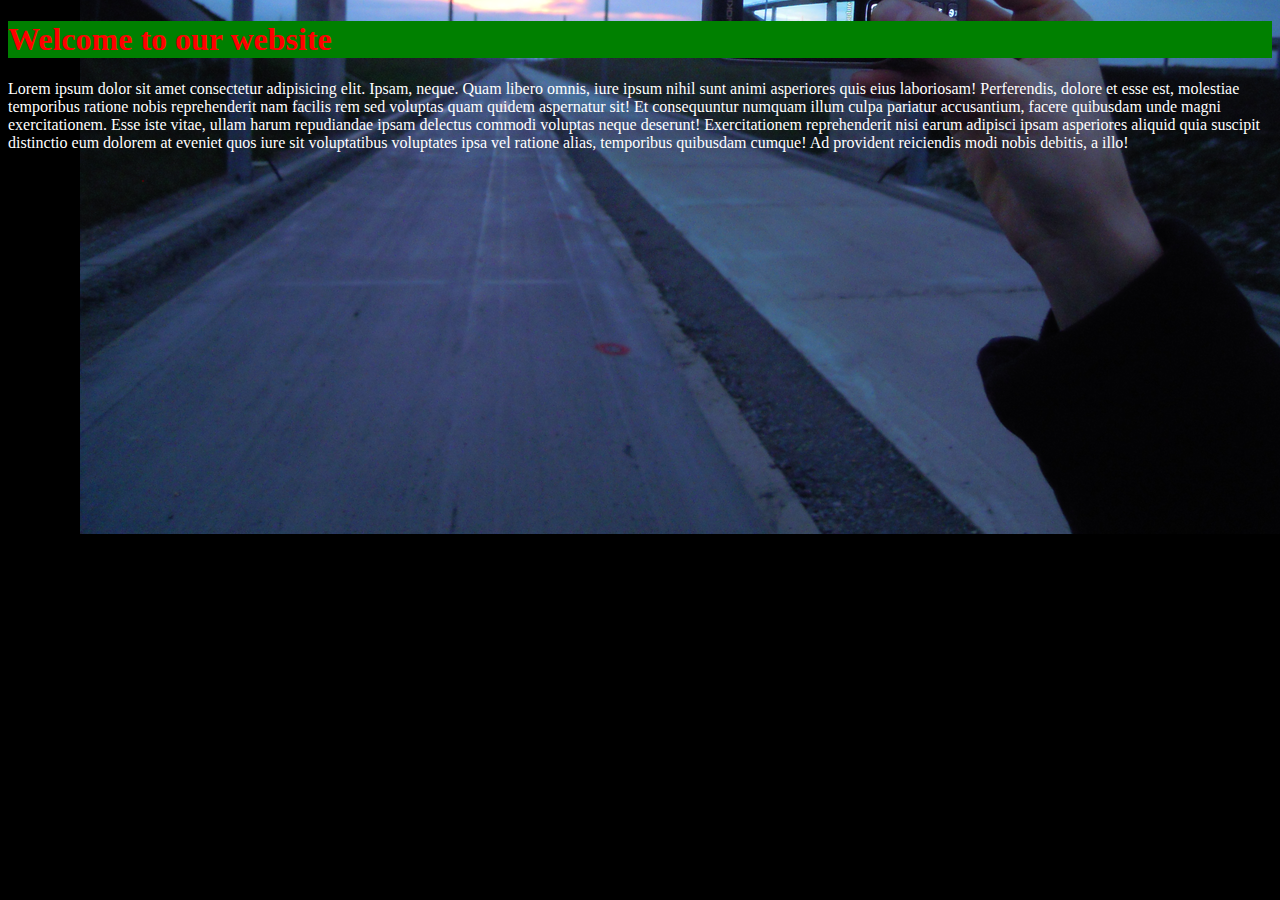
<file: 3 CSS Background/index.html>
<!DOCTYPE html>
<html lang="en">
<head>
    <meta charset="UTF-8">
    <meta http-equiv="X-UA-Compatible" content="IE=edge">
    <meta name="viewport" content="width=device-width, initial-scale=1.0">
    <title>Document</title>
    <link rel="stylesheet" href="style.css" class="css">
</head>
<body>
    <h1>Welcome to our website</h1>
    <p>Lorem ipsum dolor sit amet consectetur adipisicing elit. Ipsam, neque. Quam libero omnis, iure ipsum nihil sunt animi asperiores quis eius laboriosam! Perferendis, dolore et esse est, molestiae temporibus ratione nobis reprehenderit nam facilis rem sed voluptas quam quidem aspernatur sit! Et consequuntur numquam illum culpa pariatur accusantium, facere quibusdam unde magni exercitationem. Esse iste vitae, ullam harum repudiandae ipsam delectus commodi voluptas neque deserunt! Exercitationem reprehenderit nisi earum adipisci ipsam asperiores aliquid quia suscipit distinctio eum dolorem at eveniet quos iure sit voluptatibus voluptates ipsa vel ratione alias, temporibus quibusdam cumque! Ad provident reiciendis modi nobis debitis, a illo!</p>
</body>
</html>
</file>
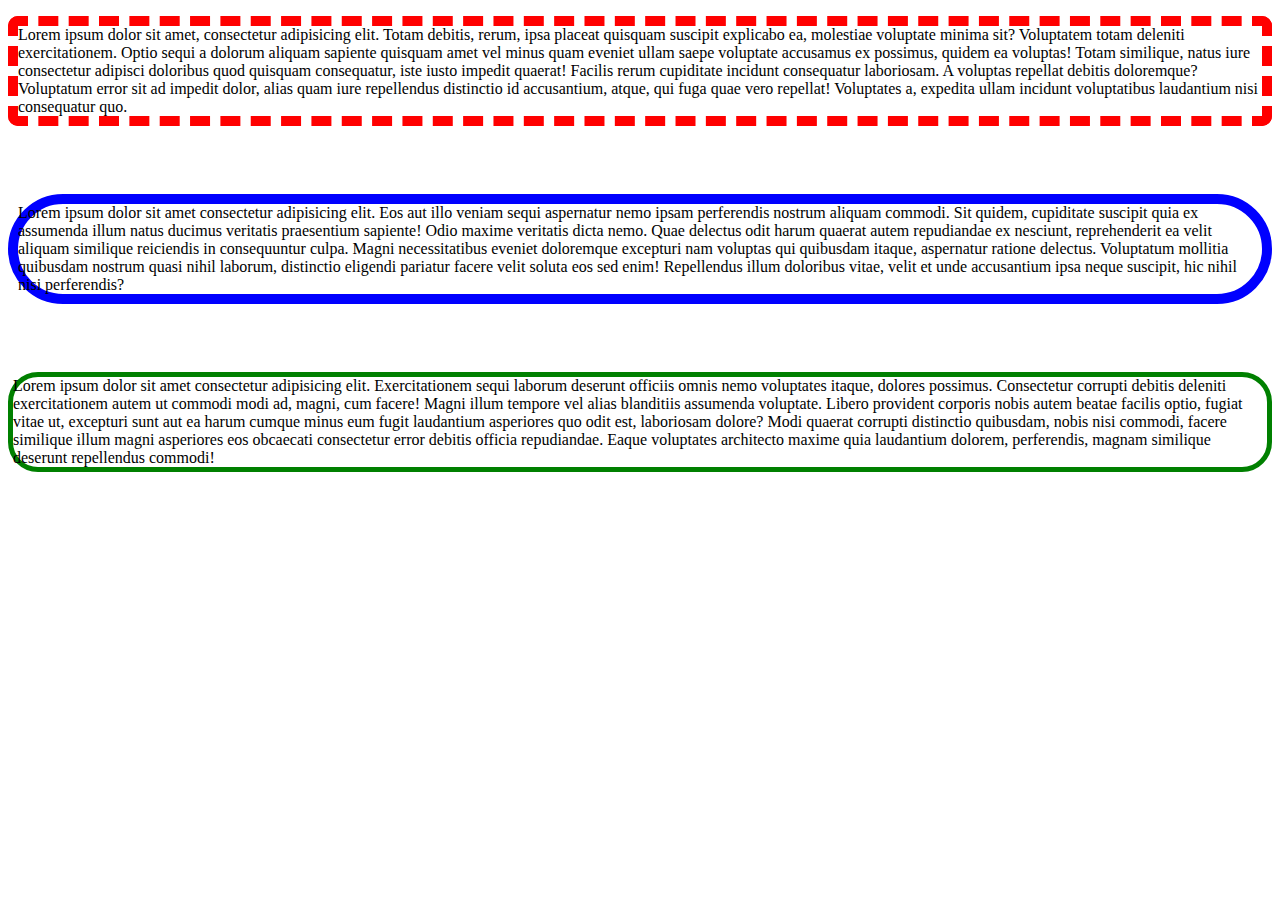
<file: 4 CSS Border/index.html>
<!DOCTYPE html>
<html lang="en">
<head>
    <meta charset="UTF-8">
    <meta http-equiv="X-UA-Compatible" content="IE=edge">
    <meta name="viewport" content="width=device-width, initial-scale=1.0">
    <link rel="stylesheet" href="style.css" class="css">
    <title>Document</title>
</head>
<body>
    <p class="p1">Lorem ipsum dolor sit amet, consectetur adipisicing elit. Totam debitis, rerum, ipsa placeat quisquam suscipit explicabo ea, molestiae voluptate minima sit? Voluptatem totam deleniti exercitationem. Optio sequi a dolorum aliquam sapiente quisquam amet vel minus quam eveniet ullam saepe voluptate accusamus ex possimus, quidem ea voluptas! Totam similique, natus iure consectetur adipisci doloribus quod quisquam consequatur, iste iusto impedit quaerat! Facilis rerum cupiditate incidunt consequatur laboriosam. A voluptas repellat debitis doloremque? Voluptatum error sit ad impedit dolor, alias quam iure repellendus distinctio id accusantium, atque, qui fuga quae vero repellat! Voluptates a, expedita ullam incidunt voluptatibus laudantium nisi consequatur quo.</p>
    <br><br>
    <p id="p2">Lorem ipsum dolor sit amet consectetur adipisicing elit. Eos aut illo veniam sequi aspernatur nemo ipsam perferendis nostrum aliquam commodi. Sit quidem, cupiditate suscipit quia ex assumenda illum natus ducimus veritatis praesentium sapiente! Odio maxime veritatis dicta nemo. Quae delectus odit harum quaerat autem repudiandae ex nesciunt, reprehenderit ea velit aliquam similique reiciendis in consequuntur culpa. Magni necessitatibus eveniet doloremque excepturi nam voluptas qui quibusdam itaque, aspernatur ratione delectus. Voluptatum mollitia quibusdam nostrum quasi nihil laborum, distinctio eligendi pariatur facere velit soluta eos sed enim! Repellendus illum doloribus vitae, velit et unde accusantium ipsa neque suscipit, hic nihil nisi perferendis?</p>
    <br><br>
    <p id="p3">Lorem ipsum dolor sit amet consectetur adipisicing elit. Exercitationem sequi laborum deserunt officiis omnis nemo voluptates itaque, dolores possimus. Consectetur corrupti debitis deleniti exercitationem autem ut commodi modi ad, magni, cum facere! Magni illum tempore vel alias blanditiis assumenda voluptate. Libero provident corporis nobis autem beatae facilis optio, fugiat vitae ut, excepturi sunt aut ea harum cumque minus eum fugit laudantium asperiores quo odit est, laboriosam dolore? Modi quaerat corrupti distinctio quibusdam, nobis nisi commodi, facere similique illum magni asperiores eos obcaecati consectetur error debitis officia repudiandae. Eaque voluptates architecto maxime quia laudantium dolorem, perferendis, magnam similique deserunt repellendus commodi!</p>
</body>
</html>
</file>
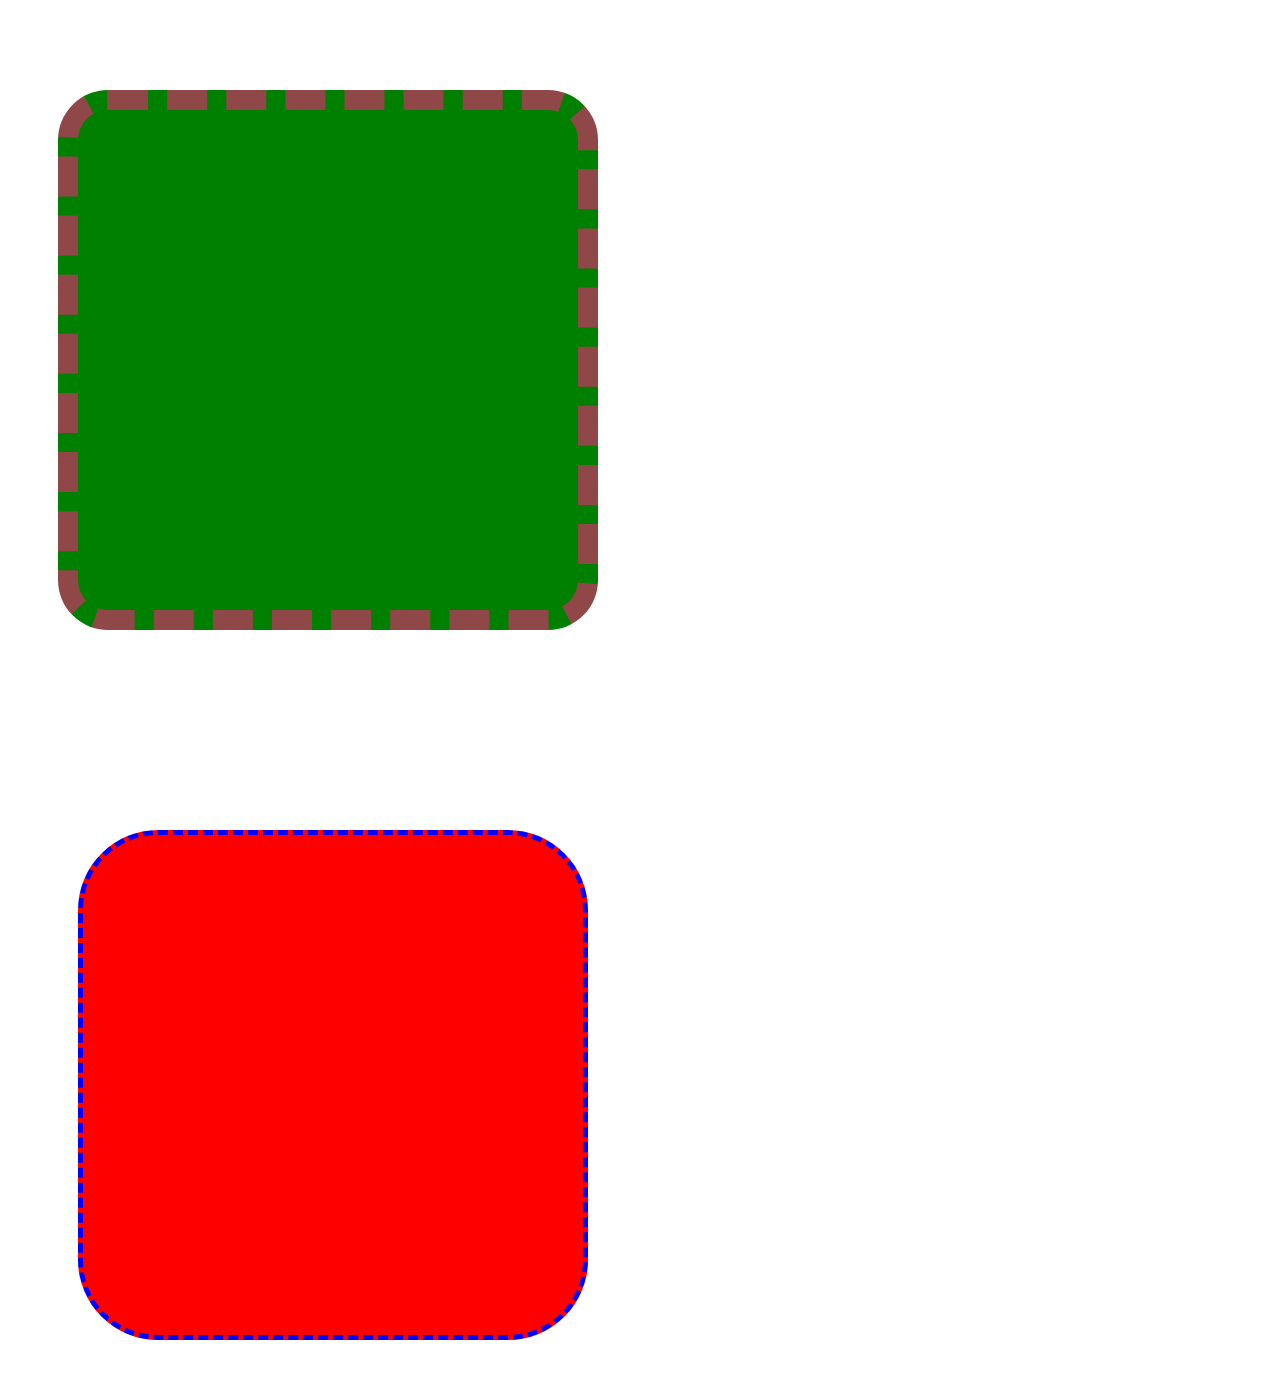
<file: 5 CSS Margins/index.html>
<!DOCTYPE html>
<html lang="en">
<head>
    <meta charset="UTF-8">
    <meta http-equiv="X-UA-Compatible" content="IE=edge">
    <meta name="viewport" content="width=device-width, initial-scale=1.0">
    <link rel="stylesheet" href="style.css" class="css">
    <title>5 CSS Borders</title>
</head>
<body>
    <div class="all-components"></div>
    <div class="shortcut"></div>
</body>
</html>
</file>
<file: 3 CSS Background/style.css>
h1{
    color: red;
    background-color: green;
}

body{
    background-color: black;
    background-image: url('3CSS.jpg');
    background-repeat: no-repeat;
    background-position: right;
}

p{
    color: white;
}
</file>
<file: 4 CSS Border/style.css>
.p1{
    border-width: 10px;
    border-style: dashed;
    border-color: red;
    border-radius: 10px;
}

#p2{
    border-width: 10px;
    border-style: solid;
    border-color: blue;
    border-radius: 350px;
}

#p3{
    border: 5px solid green;
    border-radius: 30px;
}
</file>
<file: 5 CSS Margins/style.css>
.all-components{
    border-width: 20px;
    border-style: dashed;
    border-color: hsl(0, 34%, 42%);
    border-radius: 50px;
    width: 500px;
    height: 500px;
    background-color: green;
    margin-left: 50px;
    margin-right: 50px;
    margin-top: 90px;
    margin-bottom: 50px;
    
}

.shortcut{
    width: 500px;
    height: 500px;
    background-color: rgb(255, 0, 0);
    margin: 200px 30px 50px 70px;
    border: 5px dashed rgb(4, 0, 255);
    border-radius: 80px;
}
</file>
